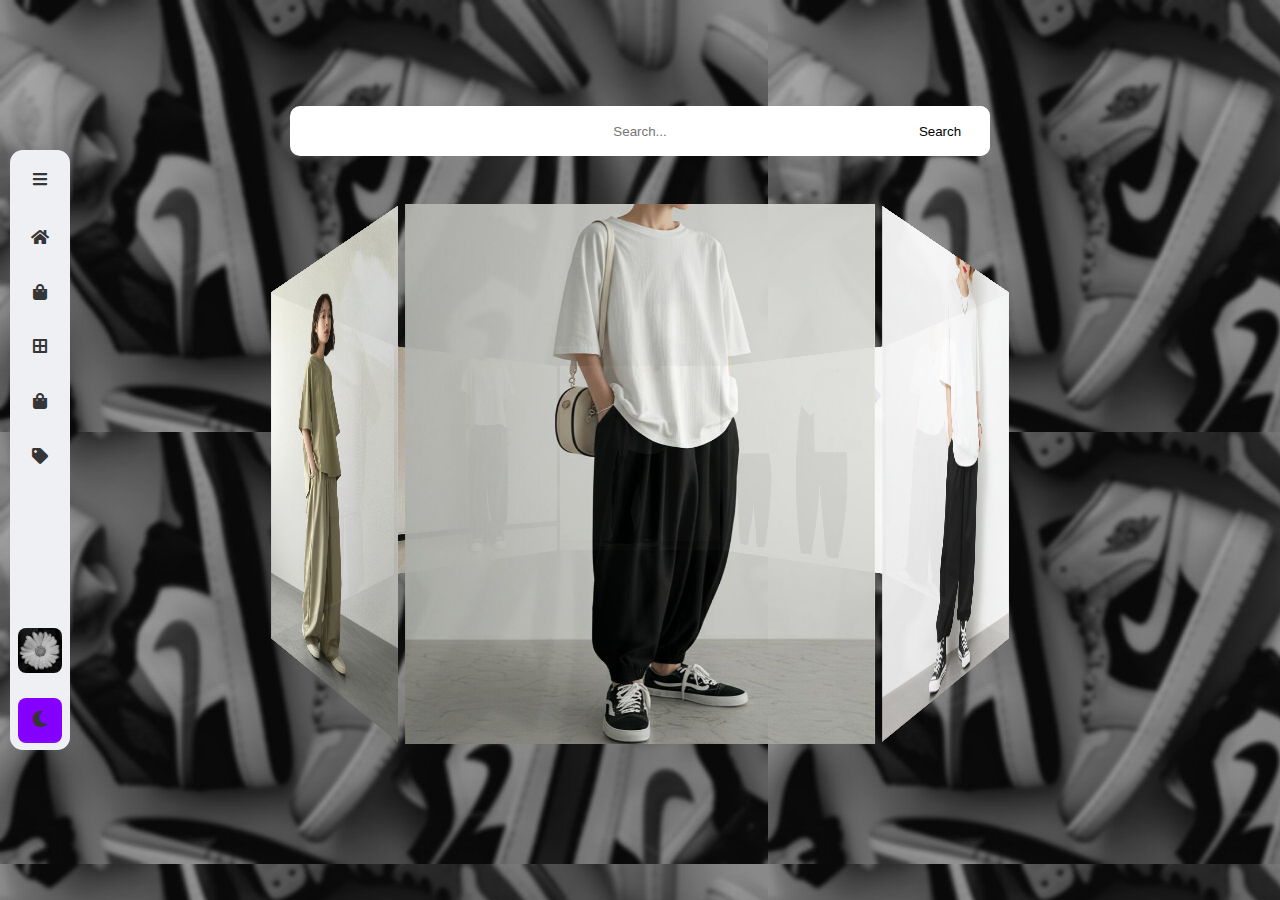
<file: templates/index.html>
<!DOCTYPE html>
<html>
<head>
    <meta charset="UTF-8">
    <meta http-equiv="X-UA-Compatible" content="IE=edge">
    <meta name="viewport" content="width=device-width, initial-scale=1.0">
    <link rel="stylesheet" href="https://cdnjs.cloudflare.com/ajax/libs/font-awesome/5.15.3/css/all.min.css">
    <title>FlipkartGrid 5.0</title>
        <style>
        /* Your existing CSS styles */

        /* Loading animation */
        .loading-overlay {
            position: fixed;
            top: 0;
            left: 0;
            width: 100%;
            height: 100%;
            background-color: rgba(0, 0, 0, 0.8);
            display: flex;
            justify-content: center;
            align-items: center;
            z-index: 9999;
            opacity: 0;
            pointer-events: none;
            transition: opacity 0.3s;
        }

        .loading-overlay.active {
            opacity: 1;
            pointer-events: auto;
        }

        .loading-spinner {
            width: 50px;
            height: 50px;
            border: 4px solid #fff;
            border-top-color: transparent;
            border-radius: 50%;
            animation: spin 1s linear infinite;
        }

        @keyframes spin {
            0% {
                transform: rotate(0deg);
            }
            100% {
                transform: rotate(360deg);
            }
        }
        img{
            height: 450px;
            width: 200px;
        }
    </style>
  <style>
    body {
      margin: 0;
      font-family: 'Roboto';
      font-size: 16px;
      display: flex;
      flex-direction: column;
      height: 100vh;
      justify-content: center;
      background : url("/static/images/bg_main.jpg");
    }

    .carousel {
<!--      box-shadow: 0 0 10px rgba(0, 0, 0, 0.5);-->
      padding: 20px;
      perspective: 500px;
      overflow: hidden;
      display: flex;
      flex-direction: column;
      align-items: center;
      zoom: 1.2;
    }

    .carousel > * {
<!--    box-shadow: 0 0 10px rgba(0, 0, 0, 0.5);-->
      flex: 0 0 auto;
    }
    .carousel nav {
    display: flex;
    justify-content: center;
    margin-bottom:-5px;/* Add margin-bottom to create space between the search box and the image carousel */
    }
    .carousel figure {
<!--    box-shadow: 0 0 10px rgba(0, 0, 0, 0.5);-->
      margin: 0;
      width: 550px;
      transform-style: preserve-3d;
      transition: transform 0.5s;
      transform-origin: 50% 50% -482.8427124746px;
      display: flex;
      justify-content: center;
      align-items: center;
      margin-top:40px;/* Add margin-top to create space between the search box and the image carousel */
    }

    .carousel figure img {
      width: 100%;
      box-sizing: border-box;
      padding: 0 79px;
      opacity: 0.95;
      transform-origin: center center;
    }

    .carousel figure img:not(:first-of-type) {
      position: absolute;
      left: 0;
      top: 0;
      transform-origin: 50% 50% -482.8427124746px;
    }

    .carousel figure img:nth-child(2) {
      transform: rotateY(0.7853981634rad);
    }

    .carousel figure img:nth-child(3) {
      transform: rotateY(1.5707963268rad);
    }

    .carousel figure img:nth-child(4) {
      transform: rotateY(2.3561944902rad);
    }

    .carousel figure img:nth-child(5) {
      transform: rotateY(3.1415926536rad);
    }

    .carousel figure img:nth-child(6) {
      transform: rotateY(3.926990817rad);
    }

    .carousel figure img:nth-child(7) {
      transform: rotateY(4.7123889804rad);
    }

    .carousel figure img:nth-child(8) {
      transform: rotateY(5.4977871438rad);
    }

    /* .carousel nav {
      display: flex;
      justify-content: center;
      margin: 20px 0 0;
    } */

  </style>
</head>
<style>
    :root
    {
        --bg-black-100:#353535;
        --bg-black-50:#eef0f4;
        --bg-black-20:#414546;
    }
    *
    {
        margin: 0;
        padding: 0;
        box-sizing: border-box;
    }
    body
    {
        overflow: auto;
    }
    body.dark
    {
        --bg-black-100:#fff;
        --bg-black-50:#000;
        --bg-black-20:#eef0f4;
    }
    .menu
    {
        position: absolute;
        width: 60px;
        height: 600px;
        background-color: var(--bg-black-50);
        z-index: 2;
        top: 0;
        bottom: 0;
        left: 10px;
        margin: auto;
        border-radius: 0.8rem;
        transition: 0.3s ease 0.15s;
        font-family: sans-serif;
    }
    .menu.open
    {
        width: 240px;
    }
    .menu a
    {
        text-decoration: none;
    }
    .menu .actionbar
    {
        width: 100%;
        height: 10%;
        padding: 0.5rem;
        overflow: hidden;
    }
    .menu .actionbar div
    {
        width: 100%;
        height: 100%;
        display: flex;
        align-items: center;
        justify-content: space-around;
        border-radius: 0.5rem;
        transition: 0.3s ease;
    }
    .menu .actionbar div button
    {
        background-color: transparent;
        outline: none;
        border: none;
        border-radius: 0.5rem;
        color: var(--bg-black-100);
        width: 45px;
        height: 45px;
        transition: 0.3s ease;
        font-size: 1rem;
    }
    .menu .actionbar div button:hover
    {
        background-color: rgb(132,0,255);
    }
    .menu .actionbar div h3
    {
        width: calc(100% - 45px);
        text-align: center;
    }
    .menu .optionsBar
    {
        overflow: hidden;
        display: flex;
        width: 100%;
        height: 60%;
        padding: 0 0.5rem;
        align-items: center;
        flex-direction: column;
    }
    .menu .optionsBar .menuItem
    {
        width: 100%;
        height: 45px;
        margin: 0.3rem;
    }
    .menu .optionsBar .menuItem .menuOption
    {
        font-size: 1rem;
        outline: none;
        border: none;
        background-color: transparent;
        width: 100%;
        height: 100%;
        display: flex;
        align-items: center;
        justify-content: space-around;
        border-radius: 0.5rem;
        transition: 0.3s ease;
    }
    .menu .optionsBar .menuItem .menuOption:hover
    {
        background-color: rgb(132,0,255);
    }
    .menu .optionsBar .menuItem .menuOption i
    {
        width: 45px;
        text-align: center;
        color: var(--bg-black-100);
    }
    .menu .optionsBar .menuItem .menuOption h5
    {
        width: calc(100% - 45px);
    }
    .menuText
    {
        color: var(--bg-black-20);
        transform: translateX(-250px);
        opacity: 0;
        transition: transform 0.3s ease 0.1s;
    }
    .menuText.open2
    {
        opacity: 1;
        transform: translateX(0);
    }
    .menu .menuBreak
    {
        width: 100%;
        height: 10px;
        display: flex;
        align-items: center;
        justify-content: center;
    }
    .menu .menuBreak hr
    {
        width: 50%;
        height: 3px;
        background-color: var(--bg-black-100);
        border: none;
        border-radius: 5px;
    }
    .menu .menuUser
    {
        width: 100%;
        height: 10px;
        padding: 4.5rem 0 3rem 0;
    }
    .menu .menuUser a
    {
        width: 100%;
        height: 100%;
        display: flex;
        align-items: center;
        justify-content: space-between;
        text-decoration: none;
        padding: 0.5rem;
        position: relative;
    }
    .menu .menuUser a div
    {
        width: 45px;
        height: 45px;
        position: relative;
        border-radius: 0.5rem;
    }
    .menu .menuUser a div img
    {
        width: 100%;
        height: 100%;
        object-fit: cover;
        border-radius: 0.5rem;
    }
    .menu .menuUser a .Username
    {
        width: calc(70% - 45px);
    }
    .menu .menuUser a p
    {
        width: calc(30% - 45px);
    }
    .menu .menuUser a:hover p
    {
        animation: animArrow 0.3s ease 2;
    }
    @keyframes animArrow
    {
        0%
        {
            transform: translateX(0);
        }
        50%
        {
            transform: translateX(5px);
        }
        100%
        {
            transform: translateX(0);
        }
    }
    .menu .menuUser .userInfo
    {
        position: absolute;
        width: 10rem;
        height: 8rem;
        opacity: 0;
        color: var(--bg-black-50);
        pointer-events: none;
        top: 58%;
        left: 1.5rem;
        transition: 0.3s ease;
        transform: scale(0);
        transform-origin: bottom left;
    }
    .menu .menuUser .userInfo div
    {
        position: relative;
        width: 100%;
        height: calc(100% - 20px);
        box-shadow: 0px 0px 40px rgba(0,0,0,0.3);
        background-color: var(--bg-black-100);
        border-top-left-radius: 1rem;
        border-top-right-radius: 1rem;
        border-bottom-right-radius: 1rem;
        padding: 1rem;
        display: flex;
        align-items: center;
        justify-content: space-around;
        flex-direction: column;
    }
    .menu .menuUser .userInfo div h1
    {
        font-size: 4rem;
    }
    .menu .menuUser .userInfo div::before
    {
        content: '';
        position: absolute;
        bottom: -18px;
        left: -2px;
        width: 0;
        height: 0;
        border-top: 15px solid transparent;
        border-bottom: 15px solid transparent;
        border-right: 15px solid var(--bg-black-100);
        transform: rotate(45deg);
    }
    .menu .menuUser:hover .userInfo
    {
        pointer-events: all;
        opacity: 1;
        transform: scale(1);
    }
    .menu .themeBar
    {
        overflow: hidden;
        width: 100%;
        height: 10%;
        padding: 0.5rem;
    }
    .menu .themeBar div
    {
        width: 100%;
        height: 100%;
        display: flex;
        align-items: center;
        justify-content: space-around;
        border-radius: 0.5rem;
        transition: 0.3s ease;
    }
    .menu .themeBar div button
    {
        background-color: transparent;
        outline: none;
        border: none;
        border-radius: 0.5rem;
        color: var(--bg-black-100);
        width: 100%;
        height: 45px;
        transition: 0.3s ease;
        font-size: 1rem;
    }
    .menu .themeBar div button
    {
        background-color: rgb(132,0,255);
    }
    .menu .optionsBar .menuItem .menuOption:hover .menuText,
    .menu .optionsBar .menuItem .menuOption:hover i,
    .menu .actionbar div button:hover i,
    .menu .themeBar div button:hover i
    {
        color: #fff;
    }
    .search-form {

    position: relative;
  }

  .search-container {
    position: absolute;
    top: -100px;
    left: 50%;
    transform: translateX(-50%);
  }
  }

  .search-container {
    position: absolute;
  }

  .search-container input[type="text"],
  .search-container button[type='submit'] {
    margin-top: 50px;
    padding: 8px;
    border-radius: 10px;
    height: 50px;
  }

  .search-container input[type="text"] {
    flex-grow: 1;
    width: 700px;
    text-align: center;
    border-color: aliceblue;
  }

  .search-container button[type='submit'] {
     position: absolute;
     right:0;
     top:auto;
     bottom:auto;
     margin-left: -1px;
     background-color: white;
     border-color: white;
     width: 100px;
  }
  .search-container button[type='submit']:hover {
    background-color: #cfe6ed;
 }
 * {
	border: 0;
	box-sizing: border-box;
	margin: 0;
	padding: 0;
}

</style>
<body>
    <div class="loading-overlay">
        <div class="loading-spinner"></div>
    </div>
  <form class="search-form" action="/form_register" method="post">
        <div class="search-container" >
          <input type="text" name="search_bttn" autocomplete="off" placeholder="Search..." />
          <a href="#"><button type='submit'>
            Search
          </button></a>
        </div>
    </form>

  <nav id="menu" class="menu">
    <div class="actionbar">
        <div>
            <button id="menuBtn">
                <i class="fas fa-bars"></i>
            </button>
            <h3 class="menuText">Dashboard</h3>
        </div>
    </div>
    <ul class="optionsBar">
        <li class="menuItem">
            <a href="https://www.flipkart.com/">
            <button id="homeBtn" class="menuOption">
                <i class="fas fa-home"></i><h5 class="menuText">Home</h5>
            </button>
            </a>
        </li>

        <li class="menuItem">
            <button id="productManagerBtn" class="menuOption">
                <i class="fas fa-shopping-bag"></i><h5 class="menuText">Your cart</h5>
            </button>
        </li>
        <li class="menuItem">
            <a href="https://www.flipkart.com/offers-store">
            <button id="constantManagerBtn" class="menuOption">
                <i class="fas fa-border-all"></i><h5 class="menuText">Explore offers</h5>
            </button>
            </a>
        </li>
        <li class="menuItem">
            <button id="orderManagerBtn" class="menuOption">
                <i class="fas fa-shopping-bag"></i><h5 class="menuText">Order Manager</h5>
            </button>
        </li>
        <li class="menuItem">
            <a href="{{ url_for('contact_us') }}">
            <button id="tagManagerBtn" class="menuOption">
                <i class="fas fa-tag"></i><h5 class="menuText">Feedback</h5>
            </button>
            </a>
        </li>
    </ul>
    <div class="menuUser">
        <a href="https://arnikroy-portfolio.vercel.app/">
            <div>
                <img src="/static/images/user.jpg" alt="">
            </div>
            <h5 class="Username menuText">Portfolio</h5>
            <p class="menuText"><i class="fas fa-chevron-right"></i></p>
        </a>
    </div>
    <div class="themeBar">
        <div>
            <button id="themeChangeBtn"><i class="fas "></i></button>
        </div>
    </div>
</nav>
  <div class="carousel">
    <figure>
      <img src="/static/images/image1.jpg" alt="">
      <img src="/static/images/image2.jpg" alt="">
      <img src="/static/images/image3.jpg" alt="">
      <img src="/static/images/image4.jpg" alt="">
      <img src="/static/images/image5.jpg" alt="">
       <img src="/static/images/image6.jpg" alt="">
       <img src="/static/images/image7.jpg" alt="">
      <img src="/static/images/image8.jpg" alt="">
    </figure>
  </div>
<script src="https://ajax.googleapis.com/ajax/libs/jquery/3.5.1/jquery.min.js"></script>
    <script>
        // Show loading overlay when a link is clicked
        const links = document.querySelectorAll('a');
        links.forEach(link => {
            link.addEventListener('click', () => {
                const loadingOverlay = document.querySelector('.loading-overlay');
                loadingOverlay.classList.add('active');
            });
        });

        // Hide loading overlay when the page finishes loading
        window.addEventListener('load', () => {
            const loadingOverlay = document.querySelector('.loading-overlay');
            loadingOverlay.classList.remove('active');
        });
    </script>
  <script>
  window.addEventListener('load', function() {
  var loadingScreen = document.getElementById('loading-screen');
  loadingScreen.style.display = 'none';
});

    var carousel = document.querySelector('.carousel');
    var figure = carousel.querySelector('figure');
    var numImages = figure.childElementCount;
    var theta = Math.PI/ numImages; // Adjust this value to change the scroll speed
    var currImage = 0;

    function scrollCarousel(direction) {
      if (direction === 'next') {
        currImage++;
      } else {
        currImage--;
      }

      const reducedSpeed = 0.2; // Adjust this value to change the speed
      figure.style.transform = `rotateY(${currImage * -theta * reducedSpeed}rad)`;

    }

    carousel.addEventListener('wheel', function(e) {
      e.preventDefault();
      var direction = e.deltaY > 0 ? 'next' : 'prev';
      scrollCarousel(direction);
    });

    carousel.addEventListener('touchstart', function(e) {
      var touchStartX = e.touches[0].clientX;

      carousel.addEventListener('touchmove', function(e) {
        e.preventDefault();
        var touchEndX = e.touches[0].clientX;
        var direction = touchEndX > touchStartX ? 'prev' : 'next';
        scrollCarousel(direction);
      });

      carousel.addEventListener('touchend', function() {
        carousel.removeEventListener('touchmove', null);
        carousel.removeEventListener('touchend', null);
      });
    });
        const menuBtn = document.getElementById('menuBtn');
    const menu = document.getElementById('menu');
    const menuText = document.querySelectorAll('.menuText');

    menuBtn.addEventListener('click', () => {
        menu.classList.toggle('open');
        menuText.forEach(function(text, index){
            setTimeout(() => {
                text.classList.toggle('open2');
            }, index * 50);
        })
    })
    $(document).on('click', function(e) {
        if($(e.target).closest('#menu').length === 2){
            menu.classList.remove('open');
            menuText.forEach(function(text, index){
            setTimeout(() => {
                text.classList.toggle('open2');
            }, index * 50);
        })
    }
    })
    // dark light mode

    const dayNight = document.querySelector('#themeChangeBtn');
    dayNight.addEventListener("click", () => {
        document.body.classList.toggle("dark");
        if(document.body.classList.contains("dark"))
        {
            localStorage.setItem("theme","dark");
        }
        else
        {
            localStorage.setItem("theme","light");
        }
        updateIcon();
    })
    function themeMode(){
        if(localStorage.getItem("theme") !== null)
        {
            if(localStorage.getItem("theme") === "light")
            {
                document.body.classList.remove("dark");
            }
            else
            {
                document.body.classList.add("dark");
            }
        }
        updateIcon();
    }
    themeMode();
    function updateIcon(){
        if(document.body.classList.contains("dark"))
        {
            dayNight.querySelector("i").classList.remove("fa-moon");
            dayNight.querySelector("i").classList.add("fa-sun");
        }
        else
        {
            dayNight.querySelector("i").classList.remove("fa-sun");
            dayNight.querySelector("i").classList.add("fa-moon");
        }
    }

  </script>
    <script>
        // Show loading overlay when a link is clicked
        const links = document.querySelectorAll('a');
        links.forEach(link => {
            link.addEventListener('click', () => {
                const loadingOverlay = document.querySelector('.loading-overlay');
                loadingOverlay.classList.add('active');
            });
        });

        // Hide loading overlay when the page finishes loading
        window.addEventListener('load', () => {
            const loadingOverlay = document.querySelector('.loading-overlay');
            loadingOverlay.classList.remove('active');
        });
    </script>
</body>
</html>
</file>
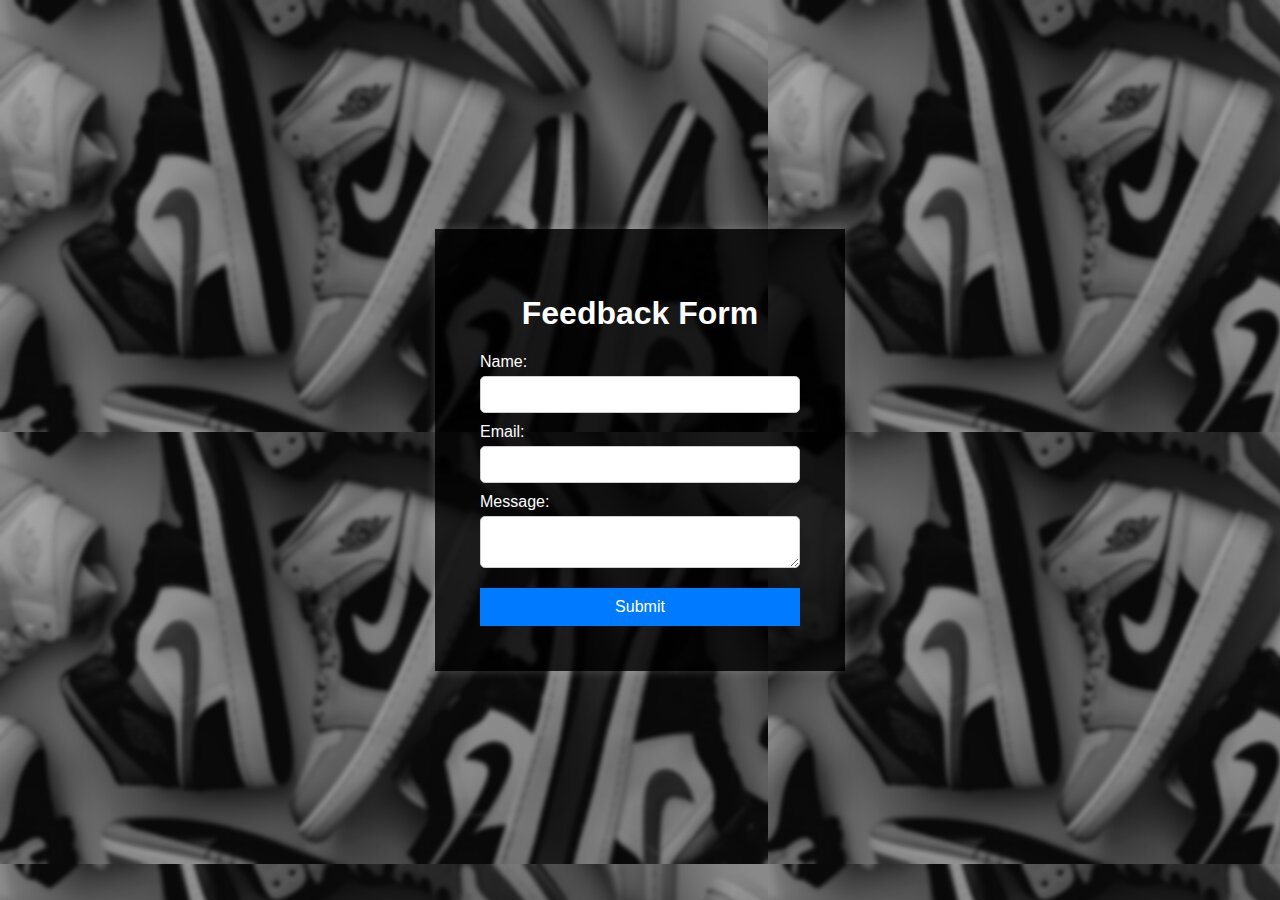
<file: templates/feedback.html>
<!DOCTYPE html>
<html lang="en">
<head>
    <meta charset="UTF-8">
    <meta name="viewport" content="width=device-width, initial-scale=1.0">
    <title>Feedback Form</title>
    <style>
        body {
            font-family: Arial, sans-serif;
            background : url("/static/images/bg_main.jpg");
            color: #fff;
            margin: 0;
            padding: 0;
            display: flex;
            justify-content: center;
            align-items: center;
            height: 100vh;
        }

        .container {
            max-width: 800px;
            width: 25%;
            padding: 45px;
            background-color: rgba(0, 0, 0, 0.8);
            box-shadow: 0 0 10px rgba(255, 255, 255, 0.2);
            animation: fadeIn 1s ease-in-out, slideIn 1s ease-in-out;
        }

        @keyframes fadeIn {
            0% {
                opacity: 0;
                transform: translateY(-20px);
            }
            100% {
                opacity: 1;
                transform: translateY(0);
            }
        }

        @keyframes slideIn {
            0% {
                transform: translateX(-100%);
            }
            100% {
                transform: translateX(0);
            }
        }

        h1 {
            text-align: center;
        }

        form {
            display: flex;
            flex-direction: column;
        }

        label {
            margin-bottom: 5px;
        }

        input[type="text"],
        textarea {
            padding: 10px;
            margin-bottom: 10px;
            border: 1px solid #ccc;
            border-radius: 5px;
            animation: fadeIn 1s ease-in-out;
            transition: transform 0.2s ease-in-out;
        }

        input[type="text"]:focus,
        textarea:focus {
            outline: none;
            border-color: #007bff;
            transform: scale(1.02);
        }


        input[type="text"]:hover,
        textarea:hover {
            transform: scale(1.02);
        }

        input[type="submit"] {
            background-color: #007bff;
            color: #fff;
            border: none;
            padding: 10px 20px;
            cursor: pointer;
            font-size: 16px;
            margin-top: 10px;
            transition: background-color 0.3s;
            animation: fadeIn 1s ease-in-out;
        }


        @keyframes bounce {
            0%, 20%, 50%, 80%, 100% {
                transform: translateY(0);
            }
            40% {
                transform: translateY(-15px);
            }
            60% {
                transform: translateY(-10px);
            }
        }

        input[type="submit"]:hover {
            background-color: #0056b3;
        }


        .error {
            animation: shake 0.5s ease-in-out;
        }

        @keyframes shake {
            0%, 100% {
                transform: translateX(0);
            }
            10%, 30%, 50%, 70%, 90% {
                transform: translateX(-5px);
            }
            20%, 40%, 60%, 80% {
                transform: translateX(5px);
            }
        }
    </style>
</head>
<body>
    <div class="container">
        <h1>Feedback Form</h1>
        <form action="/form_send" method="post">
            <label>Name:</label>
            <input type="text" required="required" autocomplete="off" name="send_name" >

            <label >Email:</label>
            <input type="text" required="required" autocomplete="off" name="send_email" >

            <label>Message:</label>
            <textarea required="required" name="send_mess"></textarea>
            <input type="submit" value="Submit" onclick="validateForm(event)">
        </form>
    </div>

    <script>
        function validateForm(event) {

            var nameField = document.getElementById("name");
            if (nameField.value.trim() === "") {
                nameField.classList.add("error");
                event.preventDefault();
            }
        }
    </script>
</body>
</html>
</file>
